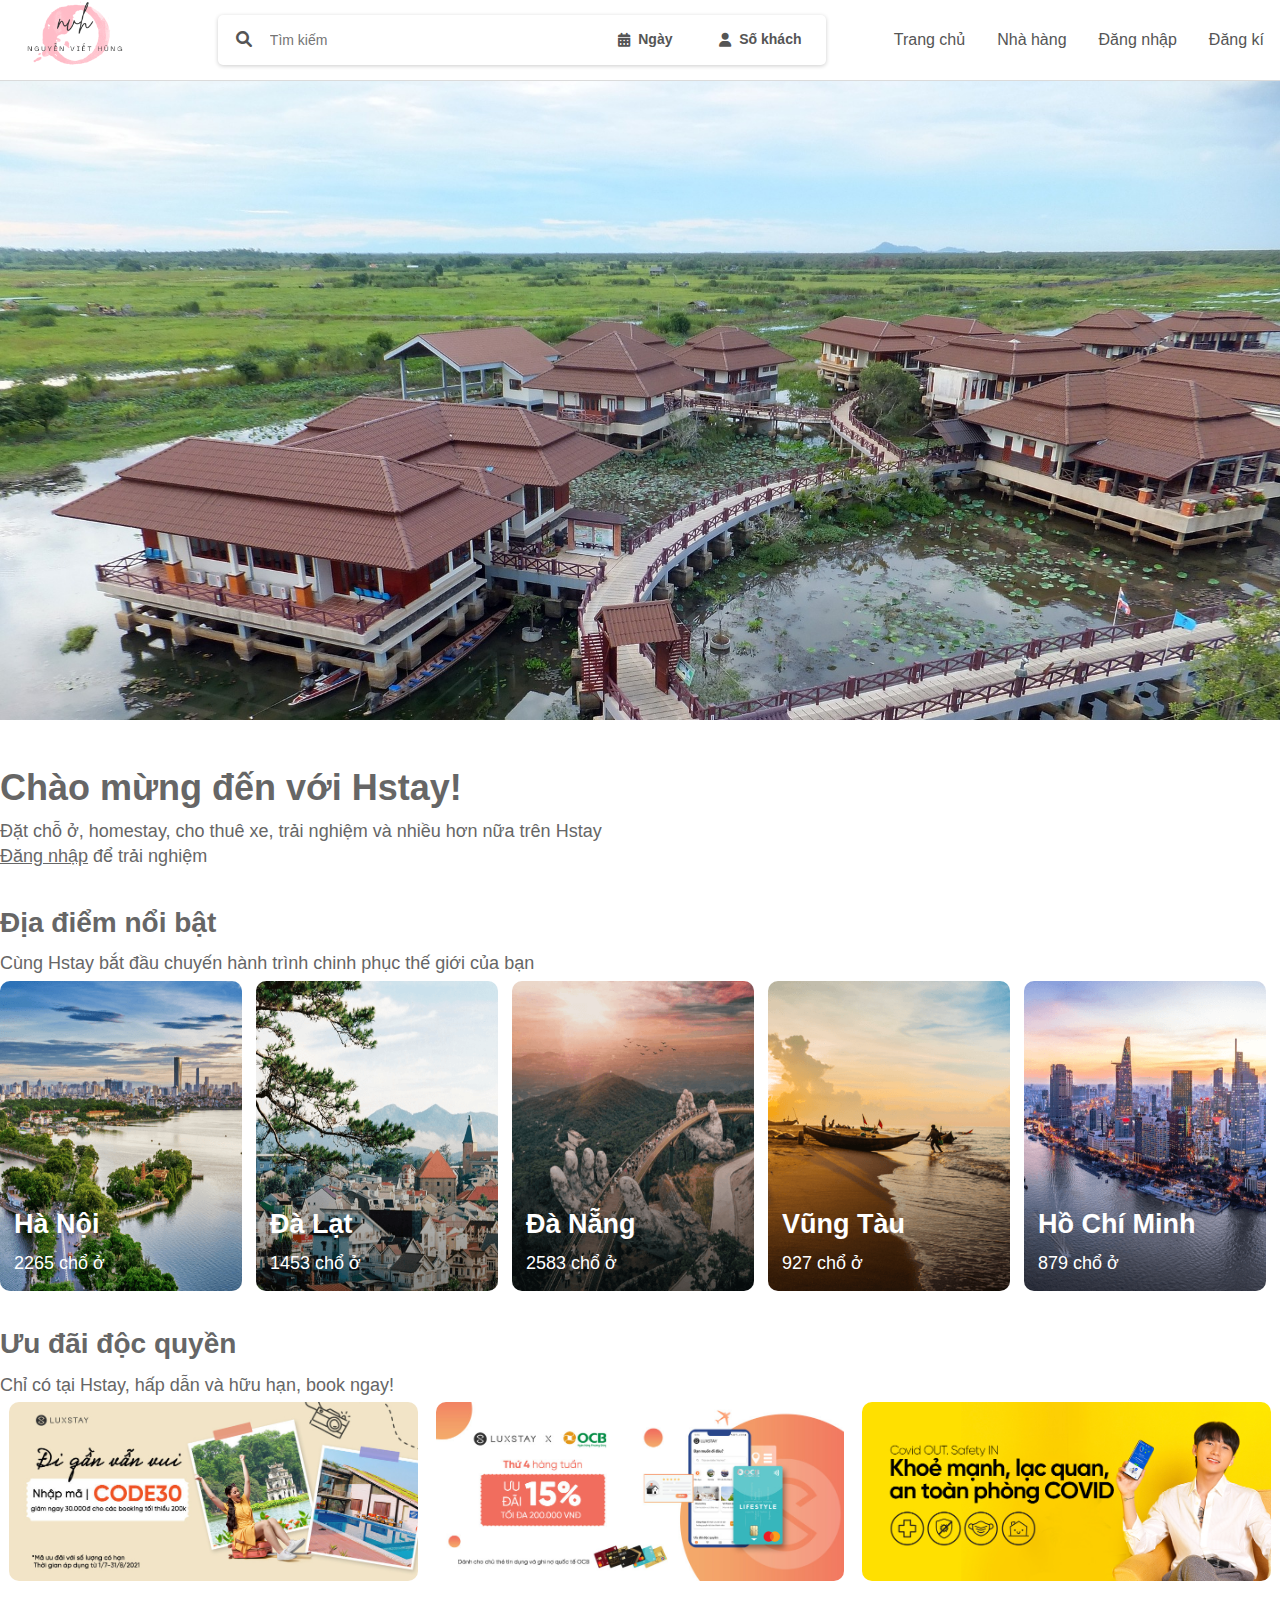
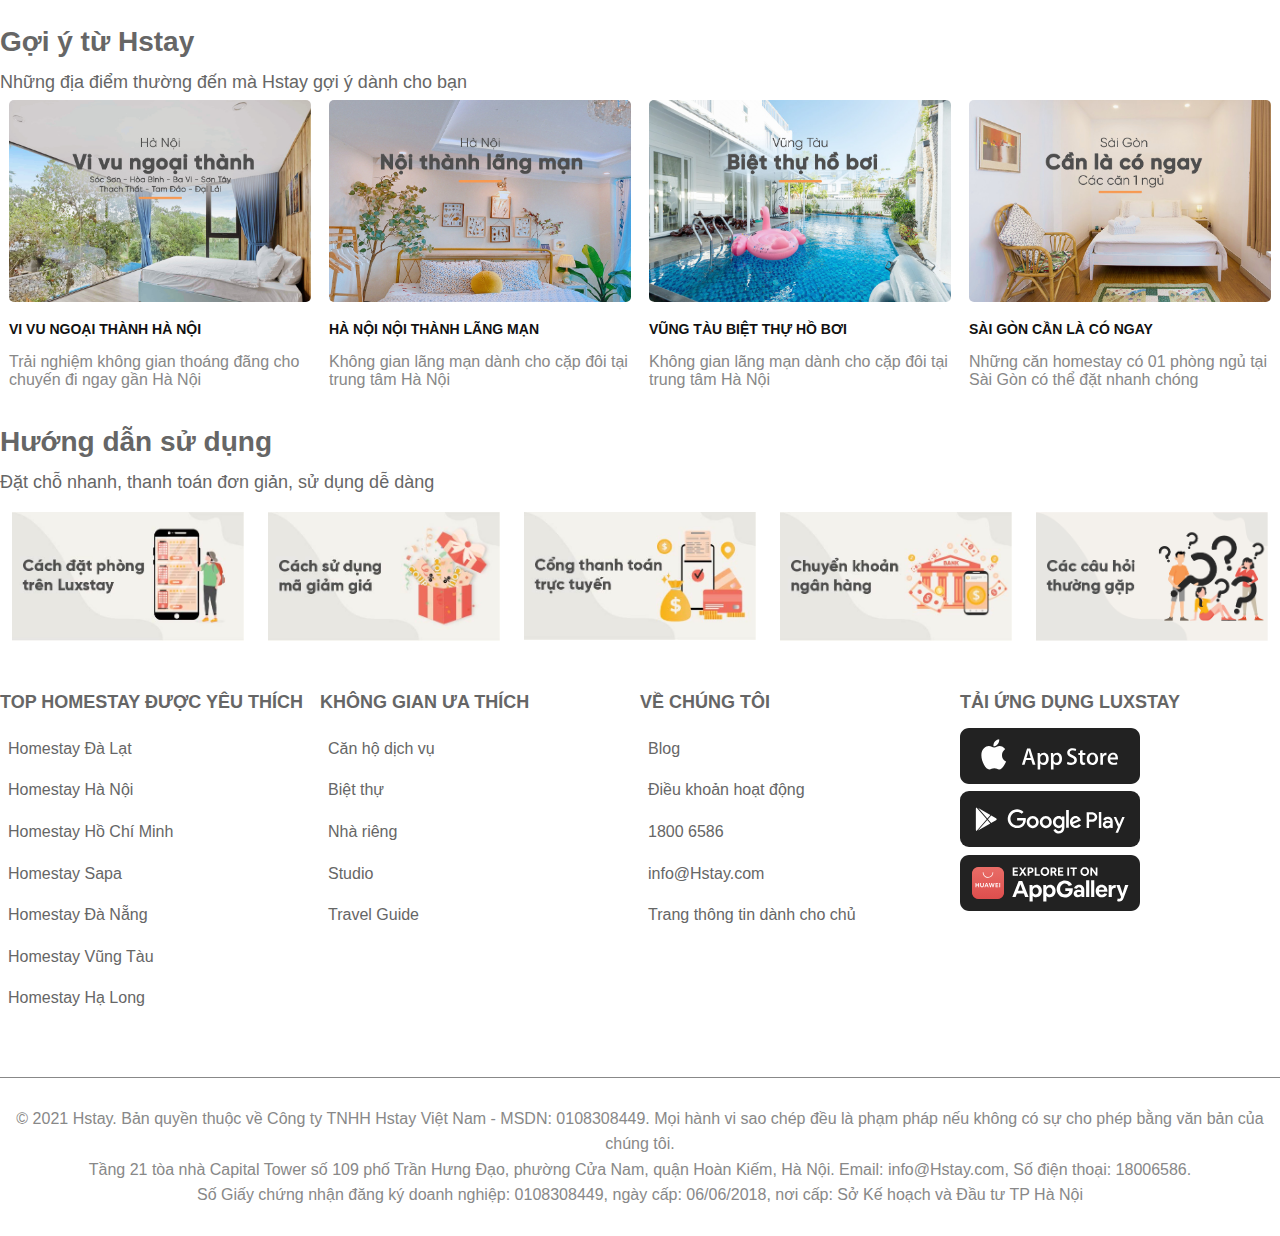
<file: homestay/index.html>
<!DOCTYPE html>
<html lang="en">
<head>
    <meta charset="UTF-8">
    <meta http-equiv="X-UA-Compatible" content="IE=edge">
    <meta name="viewport" content="width=device-width, initial-scale=1.0">
    <title>Nvhung</title>
    <link rel="stylesheet" href="style.css">
    <link rel="stylesheet" href="fontawesome-free-6.1.1-web/fontawesome-free-6.1.1-web/css/all.min.css">

</head>
<body>
    <div id="header">
        <div id="header_navbar">    
            <div id="logo"><a href=""><img src="img/nvh.png" alt=""></a></div>
            <div class="header_search">
                <div class="search_icon">
                    <i class="fa-solid fa-magnifying-glass "></i>
                </div>
                <input type="text" placeholder="Tìm kiếm" class="search_bar">
                <ul class="header_search_item">
                    <li class="header_date">
                    <i class="fa-solid fa-calendar-days search_bar_icon"></i>
                        Ngày
                    </li>
                    <li class="header_quatity">
                        <i class="fas fa-user search_bar_icon"></i>
                        Số khách
                    </li>
                </ul>
            </div>
            <div id="nav_bar">
                <ul id="nav_bar_main">
                    <li><a href="index.html">Trang chủ</a></li>
                    <li><a href="nha_hang.html">Nhà hàng</a></li>
                    <li><a href="formdn.html">Đăng nhập</a></li>
                    <li><a href="formdk.html">Đăng kí</a></li>
                </ul>
            </div>
        </div>
    </div>
    <div id="slider">
        <div id="slider_main"></div>
        <div class="slider_content">
        </div>
    </div>
    <div id="content">
        <div id="greet">
            <div class="greet_main"><h1>Chào mừng đến với Hstay!</h1></div>
            <div class="greet_item">Đặt chỗ ở, homestay, cho thuê xe, trải nghiệm và nhiều hơn nữa trên Hstay</div>
            <p>
                <a href="">Đăng nhập</a>
                 để trải nghiệm
            </p>
        </div>
        <h2 class="section_heading">Địa điểm nổi bật</h2>
        <p class="section_content">Cùng Hstay bắt đầu chuyến hành trình chinh phục thế giới của bạn</p>
        <div class="location">
            <div class="location_item">
                <div class="loca_nav">
                    <a href="#" class="loca_main"> 
                        <img src="img/hanoi.png" alt="">
                        <div class="loca_conten">
                            <h2 class="loca_head">Hà Nội</h2>
                            <p class="loca_content">2265 chổ ở</p>
                        </div>
                    </a>
                </div>
                    <div class="loca_nav">
                        <a href="#" class="loca_main"> 
                            <img src="img/dalat.png" alt="">
                            <div class="loca_conten">
                                <h2 class="loca_head">Đà Lạt</h2>
                                <p class="loca_content">1453 chổ ở</p>
                            </div>
                        </a>         
                    </div>  
                        <div class="loca_nav">
                            <a href="#" class="loca_main"> 
                                <img src="img/danang.png" alt="">
                                <div class="loca_conten">
                                    <h2 class="loca_head">Đà Nẵng</h2>
                                    <p class="loca_content">2583 chổ ở</p>
                                </div>
                            </a>              
                        </div>      
                        <div class="loca_nav">
                            <a href="#" class="loca_main"> 
                                <img src="img/vungtau.png" alt="">
                                <div class="loca_conten">
                                    <h2 class="loca_head">Vũng Tàu</h2>
                                    <p class="loca_content">927 chổ ở</p>
                                </div>                           
                            </a>                 
                        </div >            
                        <div class="loca_nav">
                            <a href="#" class="loca_main"> 
                                <img src="img/hcm.png" alt="">
                                <div class="loca_conten">
                                    <h2 class="loca_head">Hồ Chí Minh</h2>
                                    <p class="loca_content">879 chổ ở</p>
                                </div>                           
                            </a>       
                        </div>                    
                </div>
        </div>
        <h2 class="section_heading">Ưu đãi độc quyền</h2>
        <p class="section_content">Chỉ có tại Hstay, hấp dẫn và hữu hạn, book ngay!</p>
        <div id="suggestions">
            <div class="suggestions_main">
                <a href="#" class="suggestions_img">
                    <img src="img/event_1_1627881441.jpg" alt="">
                </a>
            </div>
            <div class="suggestions_main">   
                <a href="#" class="suggestions_img">
                    <img src="img/event_2_1614658965.jpg" alt="">
                </a>
            </div>
            <div class="suggestions_main">  
                <a href="#" class="suggestions_img">
                    <img src="img/event_3_1596604498.jpg" alt="">
                </a>
            </div>
        </div>

        <h2 class="section_heading">Gợi ý từ Hstay</h2>
        <p class="section_content">Những địa điểm thường đến mà Hstay gợi ý dành cho bạn</p>
        <div id="endow">
            <div class="element_endow">
                <a href="#" class="element_endow_m">
                    <img src="img/apartment_1_1625465608.jpg" alt="">
                    <p class="endow_heading">VI VU NGOẠI THÀNH HÀ NỘI</p>
                    <p class="endow_content">Trải nghiệm không gian thoáng đãng cho chuyến đi ngay gần Hà Nội</p>
                </a>
            </div>
            <div class="element_endow">
                <a href="#" class="element_endow_m">
                    <img src="img/apartment_2_1614660728.jpg" alt="">
                    <p class="endow_heading">HÀ NỘI NỘI THÀNH LÃNG MẠN</p>
                    <p class="endow_content">Không gian lãng mạn dành cho cặp đôi tại trung tâm Hà Nội</p>
                </a>
            </div>
            <div class="element_endow">
                <a href="#" class="element_endow_m">
                    <img src="img/apartment_3_1614588617.jpg" alt="">
                    <p class="endow_heading">VŨNG TÀU BIỆT THỰ HỒ BƠI</p>
                    <p class="endow_content">Không gian lãng mạn dành cho cặp đôi tại trung tâm Hà Nội</p>
                </a>
            </div>
            <div class="element_endow">
                <a href="#" class="element_endow_m">
                    <img src="img/apartment_4_1615794965.jpg" alt="">
                    <p class="endow_heading">SÀI GÒN CẦN LÀ CÓ NGAY</p>
                    <p class="endow_content">Những căn homestay có 01 phòng ngủ tại Sài Gòn có thể đặt nhanh chóng</p>
                </a>
            </div>
        </div>
        <h2 class="section_heading">Hướng dẫn sử dụng</h2>
        <p class="section_content">Đặt chỗ nhanh, thanh toán đơn giản, sử dụng dễ dàng</p>
        <div id="guide">
            <div class="guide_img">
                <a href="#">
                    <img src="img/guide1.jpg" alt="">
                </a>
            </div>
            <div class="guide_img">
                <a href="#">
                    <img src="img/guide2.jpg" alt="">
                </a>
            </div>
            <div class="guide_img">
                <a href="#">
                    <img src="img/guide3.jpg" alt="">
                </a>
            </div>
            <div class="guide_img">
                <a href="#">
                    <img src="img/guide4.jpg" alt="">
                </a>
            </div>
            <div class="guide_img">
                <a href="#">
                    <img src="img/guide5.jpg" alt="">
                </a>
            </div>
        </div>
        <div id="last">
            <div class="homestay element_last">
                <h2>TOP HOMESTAY ĐƯỢC YÊU THÍCH</h2>
                <ul>
                    <li>Homestay Đà Lạt</li>
                    <li>Homestay Hà Nội</li>
                    <li>Homestay Hồ Chí Minh</li>
                    <li>Homestay Sapa</li>
                    <li>Homestay Đà Nẵng</li>
                    <li>Homestay Vũng Tàu</li>
                    <li>Homestay Hạ Long</li>
                </ul>
            </div>
            <div class="fover element_last">
                <h2>KHÔNG GIAN ƯA THÍCH</h2>
                <ul>
                    <li>Căn hộ dịch vụ</li>
                    <li>Biệt thự</li>
                    <li>Nhà riêng</li>
                    <li>Studio</li>
                    <li>Travel Guide</li>
                </ul>
            </div>
            <div class="chungtoi element_last">
                <h2>VỀ CHÚNG TÔI</h2>
                <ul>
                    <li>Blog</li>
                    <li>Điều khoản hoạt động</li>
                    <li>1800 6586</li>
                    <li>info@Hstay.com</li>
                    <li>Trang thông tin dành cho chủ</li>
                </ul>
            </div>
            <div class="ungdung element_last">
                <h2>TẢI ỨNG DỤNG LUXSTAY</h2>
                <img src="img/apple-store.svg" alt="">
                <img src="img/google-play.svg" alt="">
                <img src="img/huawei.svg" alt="">
            </div>
        </div>
    </div>

    <div id="footer">
        <p class="content1">© 2021 Hstay. Bản quyền thuộc về Công ty TNHH Hstay Việt Nam - MSDN: 0108308449. Mọi hành vi sao chép đều là phạm pháp nếu không có sự cho phép bằng văn bản của chúng tôi.</p>
        <p class="content2">Tầng 21 tòa nhà Capital Tower số 109 phố Trần Hưng Đạo, phường Cửa Nam, quận Hoàn Kiếm, Hà Nội. Email: info@Hstay.com, Số điện thoại: 18006586.</p>
        <p class="content3">Số Giấy chứng nhận đăng ký doanh nghiệp: 0108308449, ngày cấp: 06/06/2018, nơi cấp: Sở Kế hoạch và Đầu tư TP Hà Nội</p>
    </div>
    
</body>
</html>
</file>
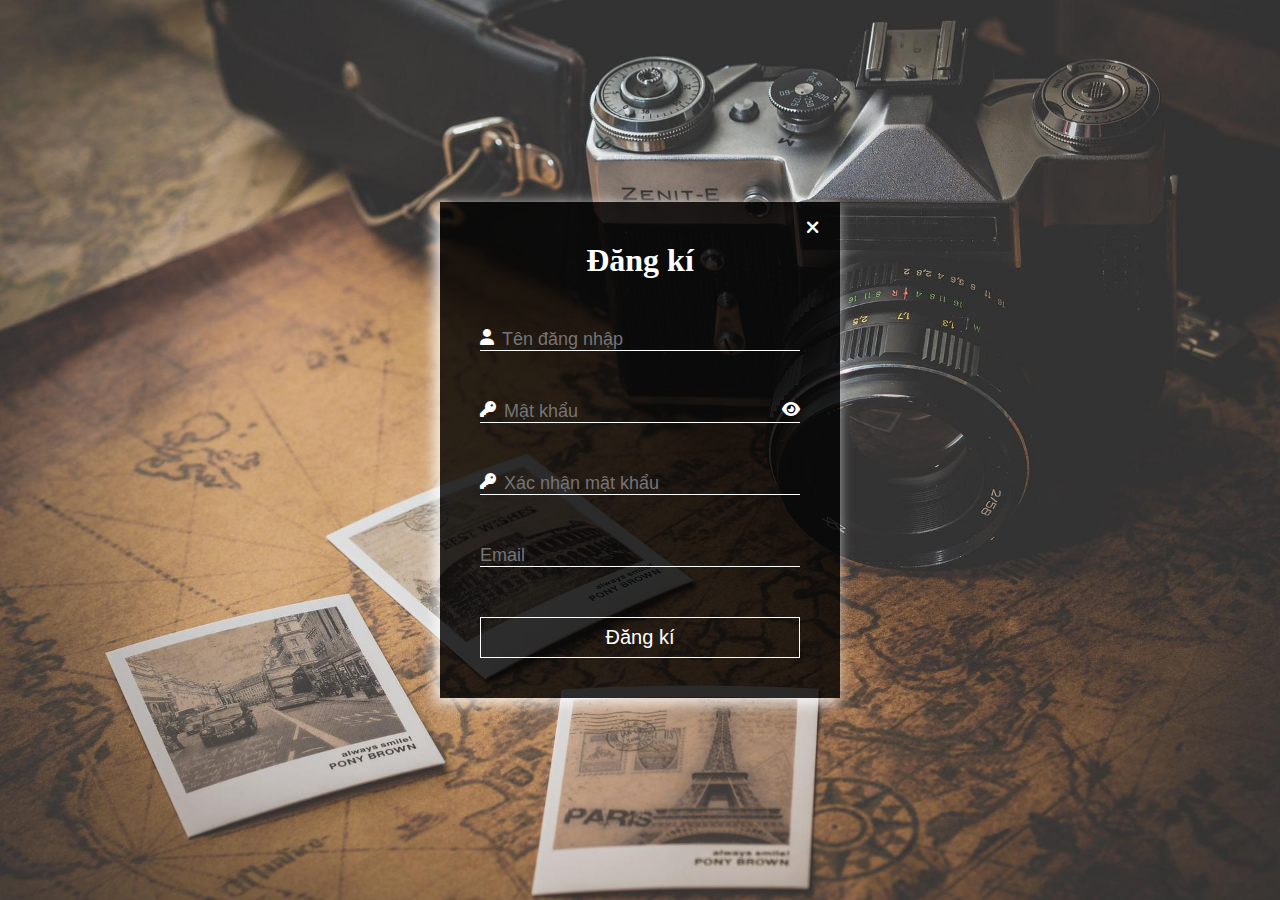
<file: homestay/formdk.html>
<!DOCTYPE html>
<html lang="en">
<head>
    <meta charset="UTF-8">
    <meta http-equiv="X-UA-Compatible" content="IE=edge">
    <meta name="viewport" content="width=device-width, initial-scale=1.0">
    <title>Nvhung</title>
    <link rel="stylesheet" href="form_style_dk.css">
    <link rel="stylesheet" href="fontawesome-free-6.1.1-web/fontawesome-free-6.1.1-web/css/all.min.css">
</head>
<body>
    <div id="wrapper">
        <form action="" id="form-login">
            <div class="mark">
                <a href="index.html">
                    <i class="fa-solid fa-xmark"></i>
            </div>
                </a>
                <h1 class="text_sub"> Đăng kí</h1>
                <div class="form_gruop">
                    <i class="fa-solid fa-user form_us"></i>
                    <input type="text" class="form_input" placeholder="Tên đăng nhập">                   
                </div>               
                <div class="form_gruop">
                    <i class="fa-solid fa-key "></i>
                    <input type="password" class="form_input" placeholder="Mật khẩu"> 
                    <div id="eye">
                        <i class="fa-solid fa-eye"></i>                   
                    </div>
                </div> 
                <div class="form_gruop">
                    <i class="fa-solid fa-key "></i>
                    <input type="text" class="form_input" placeholder="Xác nhận mật khẩu"> 
                </div> 
                <div class="form_gruop">
                    <input type="text" class="form_input" placeholder="Email"> 
                </div> 
                <input type="submit" value="Đăng kí" class="form_submit" >
            </div>
        </form>     
    </div>
</body>
<script src="https://code.jquery.com/jquery-3.6.0.js"></script>
<script src="app.js"></script>
</html>
</file>
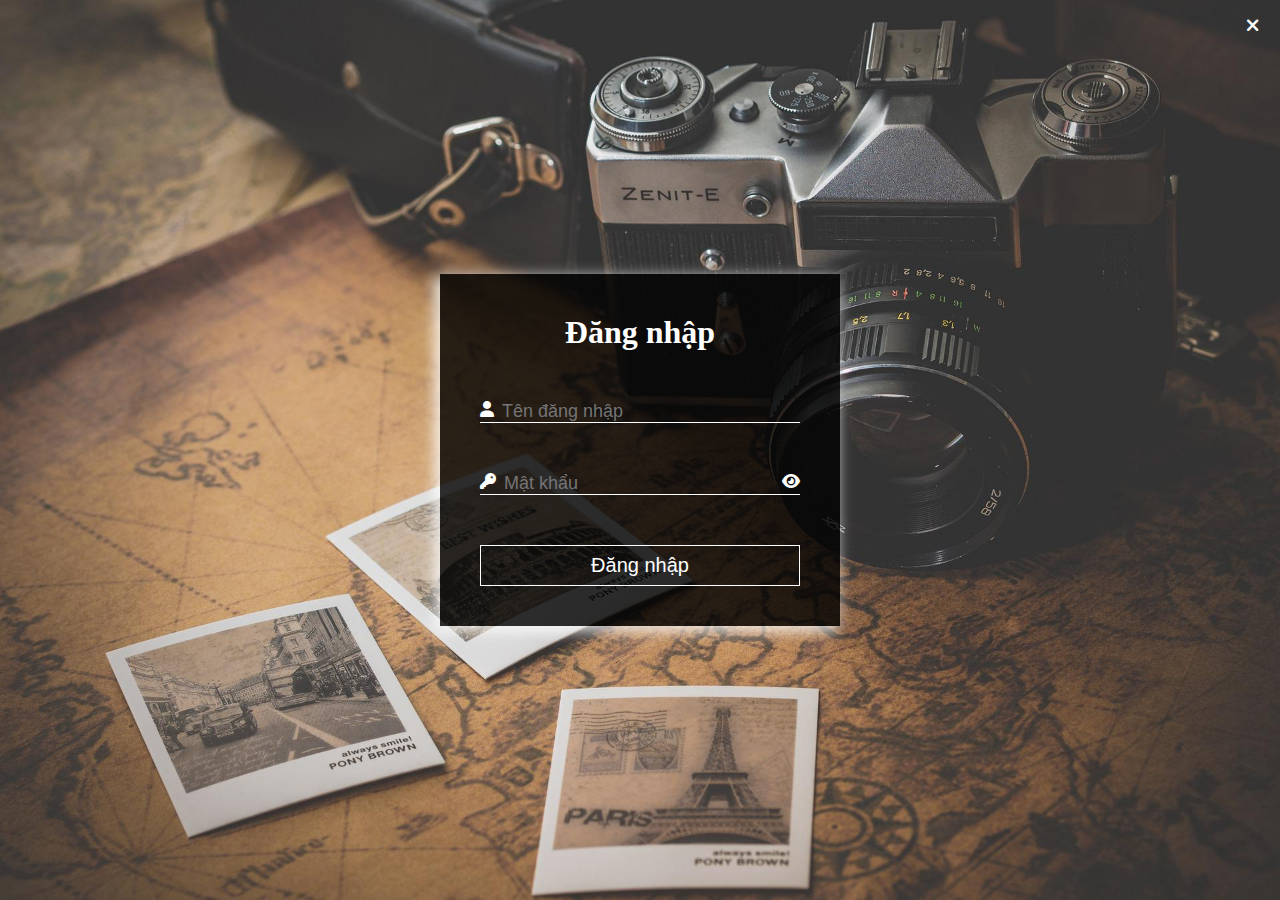
<file: homestay/formdn.html>
<!DOCTYPE html>
<html lang="en">
<head>
    <meta charset="UTF-8">
    <meta http-equiv="X-UA-Compatible" content="IE=edge">
    <meta name="viewport" content="width=device-width, initial-scale=1.0">
    <title>Document</title>
    <link rel="stylesheet" href="form_style.css">
    <link rel="stylesheet" href="fontawesome-free-6.1.1-web/fontawesome-free-6.1.1-web/css/all.min.css">
</head>
<body>
    <div id="wrapper">
        <form action="" id="form-login">
            <div class="mark">
                <a href="index.html">
                    <i class="fa-solid fa-xmark"></i>
            </div>
                <h1 class="text_sub"> Đăng nhập</h1>
                <div class="form_gruop">
                    <i class="fa-solid fa-user form_us"></i>
                    <input type="text" class="form_input" placeholder="Tên đăng nhập">                   
                </div>               
                <div class="form_gruop">
                    <i class="fa-solid fa-key "></i>
                    <input type="password" class="form_input" placeholder="Mật khẩu"> 
                    <div id="eye">
                        <i class="fa-solid fa-eye"></i>                   
                    </div>
                </div> 
                <input type="submit" value="Đăng nhập" class="form_submit" >
            </div>
        </form>     
    </div>
</body>
<script src="https://code.jquery.com/jquery-3.6.0.js"></script>
<script src="app.js"></script>
</html>
</file>
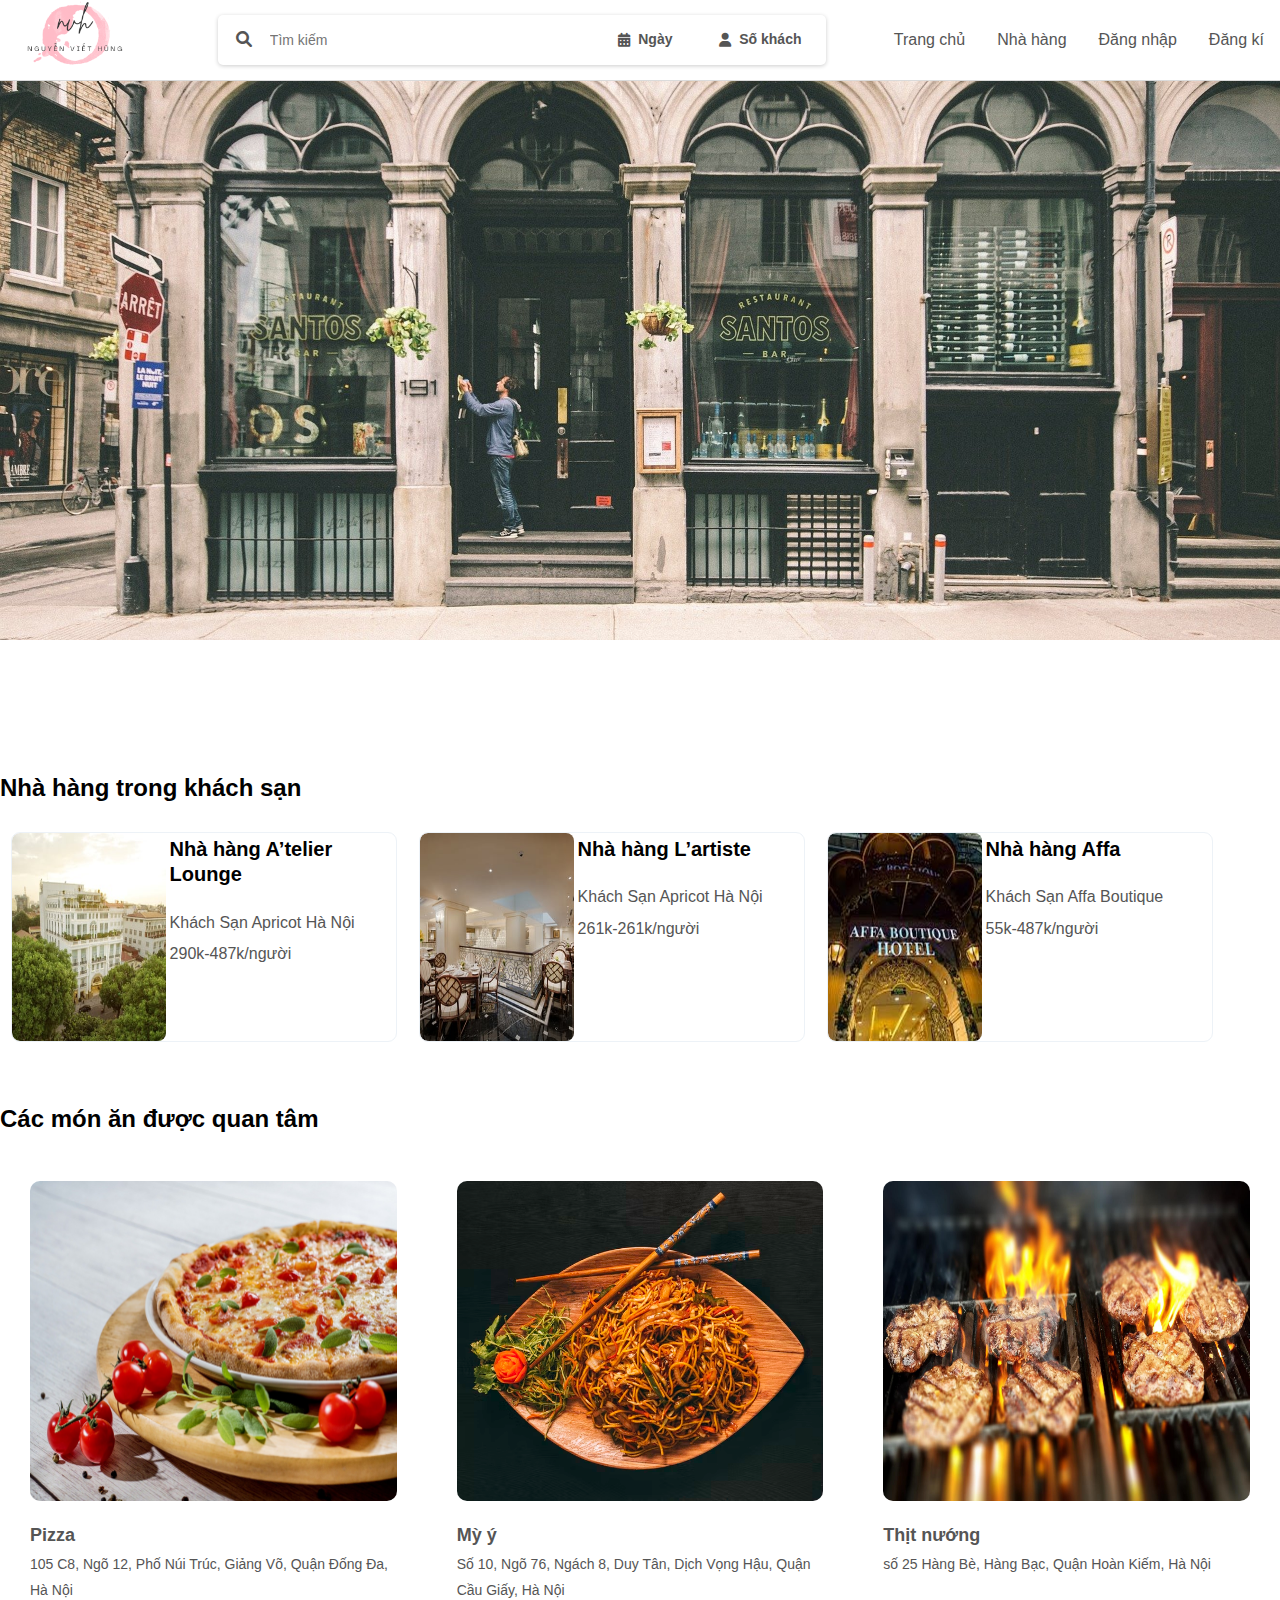
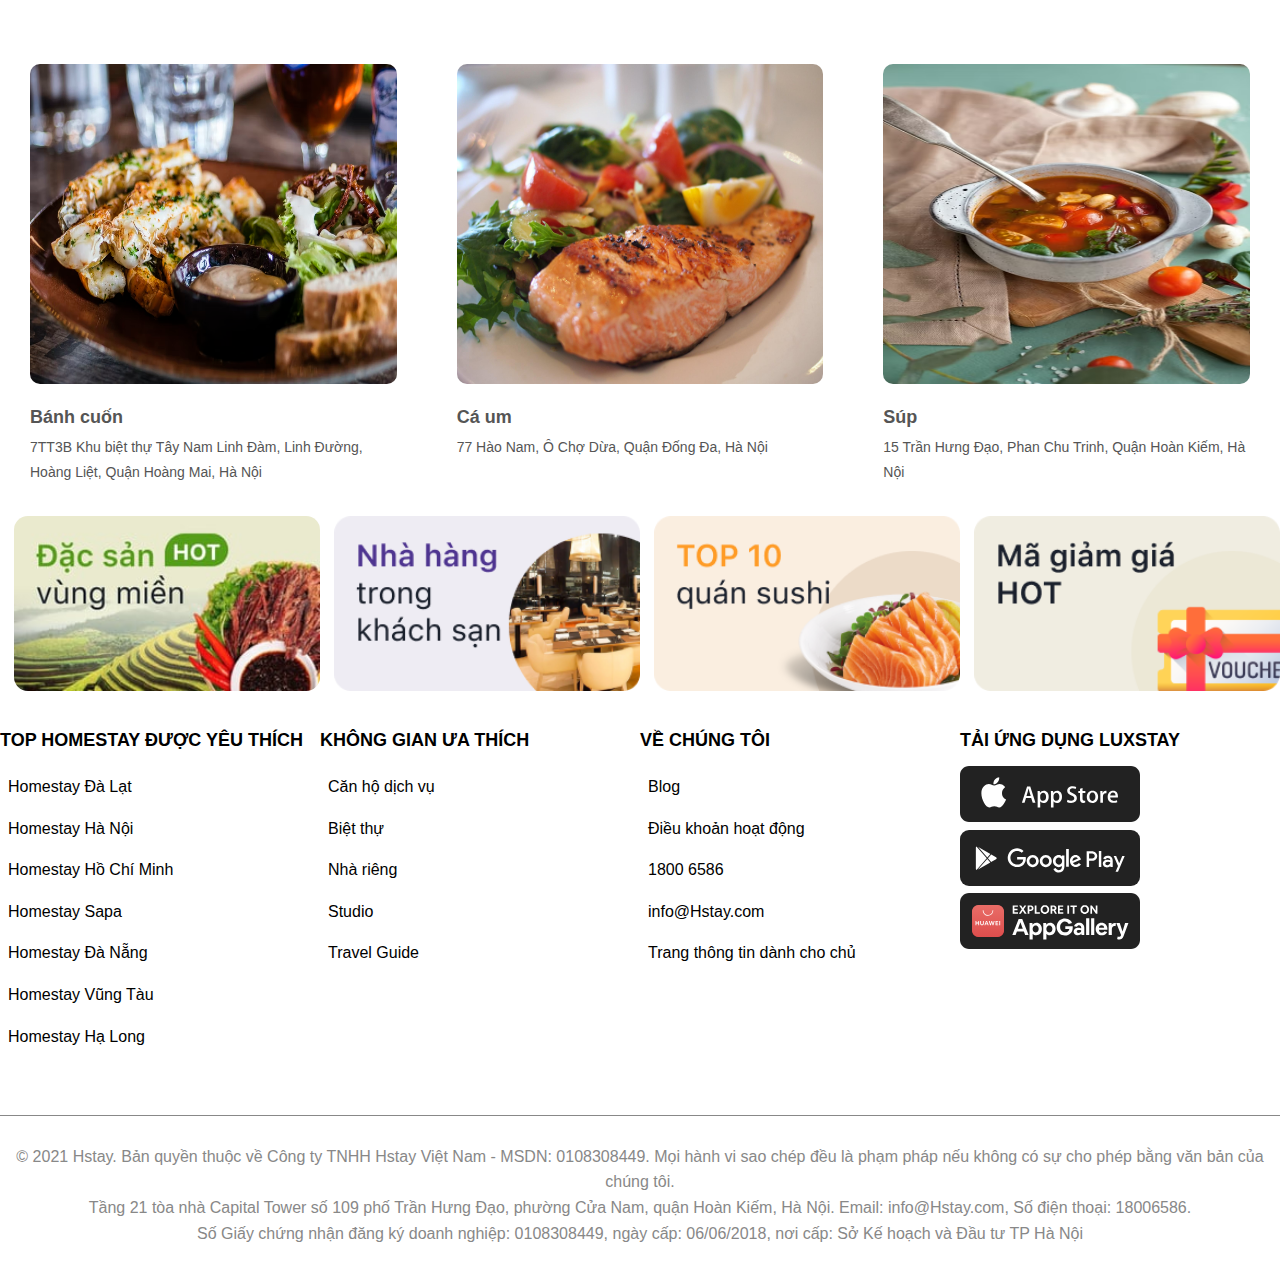
<file: homestay/nha_hang.html>
<!DOCTYPE html>
<html lang="en">
<head>
    <meta charset="UTF-8">
    <meta http-equiv="X-UA-Compatible" content="IE=edge">
    <meta name="viewport" content="width=device-width, initial-scale=1.0">
    <title>Nvhung</title>
    <link rel="stylesheet" href="nha_hangstl.css">
    <link rel="stylesheet" href="fontawesome-free-6.1.1-web/fontawesome-free-6.1.1-web/css/all.min.css">
</head>
<body>
    <div id="header">
        <div id="header_navbar">    
            <div id="logo"><a href=""><img src="img/nvh.png" alt=""></a></div>
            <div class="header_search">
                <div class="search_icon">
                    <i class="fa-solid fa-magnifying-glass "></i>
                </div>
                <input type="text" placeholder="Tìm kiếm" class="search_bar">
                <ul class="header_search_item">
                    <li class="header_date">
                    <i class="fa-solid fa-calendar-days search_bar_icon"></i>
                        Ngày
                    </li>
                    <li class="header_quatity">
                        <i class="fas fa-user search_bar_icon"></i>
                        Số khách
                    </li>
                </ul>
            </div>
            <div id="nav_bar">
                <ul id="nav_bar_main">
                    <li><a href="index.html">Trang chủ</a></li>
                    <li><a href="nha_hang.html">Nhà hàng</a></li>
                    <li><a href="formdn.html">Đăng nhập</a></li>
                    <li><a href="">Đăng kí</a></li>
                </ul>
            </div>
        </div>
    </div>
    <div id="img_main_nh"></div>
    <div id="content">
        
        <h2 class="res_title title_section">Nhà hàng trong khách sạn</h2>
        <div class="res">
            <div class="res_item">
                <img src="img/nha_hang1.jpg" alt="" class="res_img">
                <div class="res_content">
                    <h3 class="res_heading">Nhà hàng A’telier Lounge</h3>
                    <p class="res_text">Khách Sạn Apricot Hà Nội</p>
                    <p class="res_text">290k-487k/người</p>
                </div>
            </div>
            <div class="res_item">
                <img src="img/nha_hang2.jpg" alt="" class="res_img">
                <div class="res_content">
                    <h3 class="res_heading">Nhà hàng L’artiste</h3>
                    <p class="res_text">Khách Sạn Apricot Hà Nội</p>
                    <p class="res_text">261k-261k/người</p>
                </div>
            </div>
            <div class="res_item">
                <img src="img/nha_hang3.jpg" alt="" class="res_img">
                <div class="res_content">
                    <h3 class="res_heading">Nhà hàng Affa</h3>
                    <p class="res_text">Khách Sạn Affa Boutique</p>
                    <p class="res_text">55k-487k/người</p>
                </div>
            </div>
        </div>
        <h2 class="vou_title title_section">Các món ăn được quan tâm</h2>
        <div class="voucher">
            <div class="vou_item">
                <a href="" class="vou_main">
                    <img src="img/pizza-g6558fcc8d_1920.jpg" alt="" class="vou_img">
                    <h3 class="vou_content">Pizza</h3>
                    <p>105 C8, Ngõ 12, Phố Núi Trúc, Giảng Võ, Quận Đống Đa, Hà Nội</p>
                </a>
            </div>
            <div class="vou_item">
                <a href="" class="vou_main">
                    <img src="img/bun_cha2.avif" alt="" class="vou_img">
                    <h3 class="vou_content">Mỳ ý</h3>
                    <p>Số 10, Ngõ 76, Ngách 8, Duy Tân, Dịch Vọng Hậu, Quận Cầu Giấy, Hà Nội</p>
                </a>
            </div>
            <div class="vou_item">
                <a href="" class="vou_main">
                    <img src="img/burgers-ga5f5e3ad6_1920.jpg" alt="" class="vou_img">
                    <h3 class="vou_content">Thịt nướng</h3>
                    <p>số 25 Hàng Bè, Hàng Bạc, Quận Hoàn Kiếm, Hà Nội</p>
                </a>
            </div>
            <div class="vou_item">
                <a href="" class="vou_main">
                    <img src="img/banh_cuon.avif" alt="" class="vou_img">
                    <h3 class="vou_content">Bánh cuốn</h3>
                    <p>7TT3B Khu biệt thự Tây Nam Linh Đàm, Linh Đường, Hoàng Liệt, Quận Hoàng Mai, Hà Nội</p>
                </a>
            </div>
            <div class="vou_item">
                <a href="" class="vou_main">
                    <img src="img/salmon-g1a4e5fd48_1920.jpg" alt="" class="vou_img">
                    <h3 class="vou_content">Cá um</h3>
                    <p>77 Hào Nam, Ô Chợ Dừa, Quận Đống Đa, Hà Nội</p>
                </a>
            </div>
            <div class="vou_item">
                <a href="" class="vou_main">
                    <img src="img/sup.avif" alt="" class="vou_img">
                    <h3 class="vou_content">Súp</h3>
                    <p>15 Trần Hưng Đạo, Phan Chu Trinh, Quận Hoàn Kiếm, Hà Nội</p>
                </a>
            </div>
        </div>
        <div class="dacsan">
            <div class="img_main">
                <img src="img/myfresh.jpg" alt="">
            </div>
            <div class="img_main">
                <img src="img/Hotel_Restaurant.png" alt="">
            </div>
            <div class="img_main">
                <img src="img/Top10_Sushi.png" alt="">
            </div>
            <div class="img_main">
                <img src="img/hot_promo.png" alt="">
            </div>
        </div>
        <div id="last">
            <div class="homestay element_last">
                <h2>TOP HOMESTAY ĐƯỢC YÊU THÍCH</h2>
                <ul>
                    <li>Homestay Đà Lạt</li>
                    <li>Homestay Hà Nội</li>
                    <li>Homestay Hồ Chí Minh</li>
                    <li>Homestay Sapa</li>
                    <li>Homestay Đà Nẵng</li>
                    <li>Homestay Vũng Tàu</li>
                    <li>Homestay Hạ Long</li>
                </ul>
            </div>
            <div class="fover element_last">
                <h2>KHÔNG GIAN ƯA THÍCH</h2>
                <ul>
                    <li>Căn hộ dịch vụ</li>
                    <li>Biệt thự</li>
                    <li>Nhà riêng</li>
                    <li>Studio</li>
                    <li>Travel Guide</li>
                </ul>
            </div>
            <div class="chungtoi element_last">
                <h2>VỀ CHÚNG TÔI</h2>
                <ul>
                    <li>Blog</li>
                    <li>Điều khoản hoạt động</li>
                    <li>1800 6586</li>
                    <li>info@Hstay.com</li>
                    <li>Trang thông tin dành cho chủ</li>
                </ul>
            </div>
            <div class="ungdung element_last">
                <h2>TẢI ỨNG DỤNG LUXSTAY</h2>
                <img src="img/apple-store.svg" alt="">
                <img src="img/google-play.svg" alt="">
                <img src="img/huawei.svg" alt="">
            </div>
        </div>
    </div>

    <div id="footer">
        <p class="content1">© 2021 Hstay. Bản quyền thuộc về Công ty TNHH Hstay Việt Nam - MSDN: 0108308449. Mọi hành vi sao chép đều là phạm pháp nếu không có sự cho phép bằng văn bản của chúng tôi.</p>
        <p class="content2">Tầng 21 tòa nhà Capital Tower số 109 phố Trần Hưng Đạo, phường Cửa Nam, quận Hoàn Kiếm, Hà Nội. Email: info@Hstay.com, Số điện thoại: 18006586.</p>
        <p class="content3">Số Giấy chứng nhận đăng ký doanh nghiệp: 0108308449, ngày cấp: 06/06/2018, nơi cấp: Sở Kế hoạch và Đầu tư TP Hà Nội</p>
    </div>
</body>
</html>
</file>
<file: homestay/style.css>
*{
    margin: 0px;
    padding: 0px;
    box-sizing: inherit;
}

html{
    font-family: 'Roboto', sans-serif;
    line-height: 1.6rem;
}
li{
    text-decoration: none;
    list-style: none;
}
#header{
    position: fixed;
    z-index: 10;
    width: 100%;
    top: 0;
    border-bottom: 1px solid #DBDBDB;
    background-color: #fff;
}
#logo img{
    height: 150px;
    width: 150px;
}
#header_navbar{
    display: flex;
    height: 80px;
    width: 100%;
    align-items: center;
    justify-content: space-between;
}

#header .header_search{
    display: flex;
    align-items: center;
    background-color: #fff;
    border-radius: 5px;
    box-shadow: 0 1px 4px rgb(0 0 0 / 20%);
    padding: 0 8px 0 0px;
    margin-left: 16px;
    min-width: 600px;
    height: 50px;
}
#header .search_bar{
    border: none;
    font-weight: 500;
    border-top-right-radius: 5px;
    border-bottom-right-radius: 5px;
    font-size: 14px;
    flex: 1;
    outline: none;
}
.search_icon{
    display: block;
    padding: 0px 18px;
    color: #555;
}
#header .header_search_item li{
    width: 115px;
    align-items: center;
    display: flex;
    justify-content: center;
    font-size: 14px;
    color: #555;
    height: 50px;
    position: relative;
    font-weight: 550;
    border-radius: 5px;
}
.search_bar_icon{
    margin-right: 8px;

}
#header .header_search,
#header .search_bar,
#header .header_search_item{
    display: inline-flex;
    justify-content: center;
}
#nav_bar_main a{
    padding:0px 16px ;
    text-decoration: none;
    transition: all linear 0.3s;
}
#nav_bar_main a:hover{
    color: #f65e39;;
}
#nav_bar_main li,
#nav_bar_main a{
    color: #555;
    display: flex;
    float: left;
    align-items: center;
    text-decoration: none;
    list-style: none;
    
}
#slider{
    margin-top: 80px;
}
#slider_main{
    padding-top: 50%;
    background-image: url(img/accommodation-g3de1ce665_1920.jpg);
    background-repeat: no-repeat;
    background-position: top;
    background-size: cover;

}
#content{
    margin-top: 55px;
    margin-bottom: 50px;
    max-width: 1296px;
    margin-left: auto;
    margin-right: auto;
    width: 100%;
    box-sizing: border-box;
}

#content #greet h1{
    padding-bottom: 18px;
}
#content .greet_item,
#content ,#content a
{
    color: #666;
    font-weight: 300;
    font-size: 18px;
}
#content .section_heading{
    font-size: 28px;
    margin-top: 40px; 
    display: inline-block;
}
#content .section_content{
    color: #666;
    font-weight: 300;
    margin-top: 12px;
    font-size: 18px;
    margin-bottom: 4px;
}
.location{
    padding-bottom: 40px;
}
.location_item{
    display: flex;
    float: left;
    flex-wrap: wrap;
    max-width: 1296px;
    width: 100%;
    height: 310px;
}
.location_item .loca_nav{
    display: block;
    max-width: 20%;
}
.loca_nav{
    max-width: 100%;
    display: block;
    position: relative;
    padding-right: 14px;
    box-sizing: border-box;
}
.location_item .loca_nav img{
    width: 100%;
    min-height: 100%;
    border-radius: 10px;
}
.location_item .loca_nav:hover img{
    box-shadow: 0px 1px 8px rgb(0 0 0 / 20%);
    transform: translateY(-1px);
    
}
.location_item .loca_nav:hover .loca_conten{
    color: #f65e39;
    transition: 0.4s;
}
.location .loca_conten{
    position: absolute;
    bottom: 14px;
    left: 14px;
    color: #fff;
}
.location .loca_head{
    padding-bottom: 14px;
}
#suggestions{
    
}
#suggestions .suggestions_main{
    float: left;
    max-width: 33.33333%;
    box-sizing: border-box;
    overflow: hidden;
    border-radius: 10px;
    padding-left: 9px;
    padding-right: 9px;
}
#suggestions .suggestions_img img{
    width: 100%;
    border-radius: 10px;
    transition: all linear 0.1s;
    
}
#suggestions .suggestions_img img:hover{
    transform: scale(1.1);
}
#endow .element_endow{
    max-width: 25%;
    float: left;
    display: block;
    padding-left: 9px;
    padding-right: 9px;
}
#endow .element_endow img{
    width: 100%;
    border-radius: 5px;
}
#endow .element_endow p,
#endow .element_endow a
{
    width: 100%;
    display: block;
    text-decoration: none;
}
#endow .element_endow .endow_heading{
    text-transform: uppercase;
    color: #111;
    font-size: 14px;
    font-weight: 600;
    margin-top: 8px;
}
#endow .element_endow .endow_content{
    color: #888;
    font-size: 16px;
    font-weight: 300;
    line-height: 18px;
    margin-top: 10px;
    transition: all 0.5s;
}
#endow .element_endow:hover .endow_content{
    color: #f65e39;
}
#guide .guide_img{
    width: 20%;
    float: left;
    padding: 12px;
}
#guide .guide_img img{
    width: 100%;
}
#last{
    padding-top: 30px;
    display: inline-block;
}
.element_last{
    width: 25%;
    float: left;
    
}
.element_last h2{
    font-size: 18px;
    text-transform: uppercase;
    padding-bottom: 12px;
}
.element_last li{
    padding: 8px;
    font-weight: 200;
    font-size: 16px;
}
.element_last li:hover{
    color: #f65e39;
    transition: 0.4s;
}
#footer{
    display: block;
    border-top: 1px solid #888;
}
#footer .content1{
    padding-top: 28px;
}
#footer .content3{
    padding-bottom: 28px;
}
#footer p{
    text-align: center;
    color: #888;
}
</file>
<file: homestay/form_style_dk.css>
*{
    margin: 0px;
    padding: 0px;
    box-sizing: border-box;
}

body{
    height: 100vh;
    background-image: url(img/camera-g51e5585ce_1920.jpg);
    background-size: cover;
}
.mark{
    position: absolute;
    top: 16px;
    right: 22px;

}
.mark i{
    color: #fff;
    font-size: 18px;
}
#wrapper{
    min-height: 100vh;
    display: flex;
    justify-content: center;
    align-items: center;
}
#form-login{
    display: block;
    min-width: 400px;
    background:rgb(0,0,0,0.8);
    box-shadow: -4px 4px 13px 2px rgb(255 255 255 / 80%);
    padding: 40px;
    position: relative;
}

.text_sub{
    color: #fff;
    text-align: center; 
    padding-bottom: 20px;
}
.form_gruop{
    border-bottom: 1px solid #fff;
    display: flex;
    margin-top: 30px;
    margin-bottom: 50px;
}
.form_gruop i{
    color: #fff; 
}
.form_gruop .fa-user,.form_gruop .fa-key{
    padding-right: 8px;
}
#eye{
    cursor: pointer;
}
.form_input{
    background: transparent;
    border: 0;
    outline: 0;
    color: #fff;
    font-size: 18px;
    flex-grow: 1;
}
.form_submit{
    background: transparent;
    border: 1px solid #fff;
    width: 100%;
    font-size: 20px;
    color: #fff;
    padding: 8px 16px;
}
</file>
<file: homestay/form_style.css>
*{
    margin: 0px;
    padding: 0px;
    box-sizing: border-box;
}

body{
    height: 100vh;
    background-image: url(img/camera-g51e5585ce_1920.jpg);
    background-size: cover;
}
a{
    text-decoration: none;
}
.mark{
    position: absolute;
    top: 16px;
    right: 22px;

}
.mark i{
    color: #fff;
    font-size: 18px;
}
#wrapper{
    min-height: 100vh;
    display: flex;
    justify-content: center;
    align-items: center;
}
#form-login{
    display: block;
    min-width: 400px;
    background:rgb(0,0,0,0.8);
    box-shadow: -4px 4px 13px 2px rgb(255 255 255 / 80%);
    padding: 40px;
}

.text_sub{
    color: #fff;
    text-align: center; 
    padding-bottom: 20px;
}
.form_gruop{
    border-bottom: 1px solid #fff;
    display: flex;
    margin-top: 30px;
    margin-bottom: 50px;
}
.form_gruop i{
    color: #fff; 
}
.form_gruop .fa-user,.form_gruop .fa-key{
    padding-right: 8px;
}
#eye{
    cursor: pointer;
}
.form_input{
    background: transparent;
    border: 0;
    outline: 0;
    color: #fff;
    font-size: 18px;
    flex-grow: 1;
}
.form_submit{
    background: transparent;
    border: 1px solid #fff;
    width: 100%;
    font-size: 20px;
    color: #fff;
    padding: 8px 16px;
}
</file>
<file: homestay/nha_hangstl.css>
*{
    margin: 0px;
    padding: 0px;
    box-sizing: inherit;
}

html{
    font-family: 'Roboto', sans-serif;
    line-height: 1.6rem;
}
li{
    text-decoration: none;
    list-style: none;
}
#header{
    position: fixed;
    z-index: 10;
    width: 100%;
    top: 0;
    border-bottom: 1px solid #DBDBDB;
    background-color: #fff;
}
#logo img{
    height: 150px;
    width: 150px;
}
#header_navbar{
    display: flex;
    height: 80px;
    width: 100%;
    align-items: center;
    justify-content: space-between;
}

#header .header_search{
    display: flex;
    align-items: center;
    background-color: #fff;
    border-radius: 5px;
    box-shadow: 0 1px 4px rgb(0 0 0 / 20%);
    padding: 0 8px 0 0px;
    margin-left: 16px;
    min-width: 600px;
    height: 50px;
}
#header .search_bar{
    border: none;
    font-weight: 500;
    border-top-right-radius: 5px;
    border-bottom-right-radius: 5px;
    font-size: 14px;
    flex: 1;
    outline: none;
}
.search_icon{
    display: block;
    padding: 0px 18px;
    color: #555;
}
#header .header_search_item li{
    width: 115px;
    align-items: center;
    display: flex;
    justify-content: center;
    font-size: 14px;
    color: #555;
    height: 50px;
    position: relative;
    font-weight: 550;
    border-radius: 5px;
}
.search_bar_icon{
    margin-right: 8px;

}
#header .header_search,
#header .search_bar,
#header .header_search_item{
    display: inline-flex;
    justify-content: center;
}
#nav_bar_main a{
    padding:0px 16px ;
    text-decoration: none;
    transition: all linear 0.3s;
}
#nav_bar_main a:hover{
    color: #f65e39;;
}
#nav_bar_main li,
#nav_bar_main a{
    color: #555;
    display: flex;
    float: left;
    align-items: center;
    text-decoration: none;
    list-style: none;
}
#img_main_nh{
    background-image: url(img/nha_hang.jpg);
    background-repeat: no-repeat;
    background-size: cover;
    padding-top: 50%;
}
#content{
    margin-top: 55px;
    margin-bottom: 50px;
    max-width: 1296px;
    margin-left: auto;
    margin-right: auto;
    width: 100%;
    box-sizing: border-box;
}
.title_section{
    margin-top: 80px;
    margin-bottom: 20px;
    padding-top: 55px;
}
.res{
    width: 100%;
}

.res .res_item{
    max-width: 30%;
    height: 208px;
    float: left;
    margin: 12px;
    box-sizing: border-box;
    display: flex;
    outline: 1px solid #EDF2F7;
    border-radius: 8px;
    
}
.res .res_item:hover {
    box-shadow: 0px 1px 8px rgb(0 0 0 / 20%);
    transform: translateY(-1px);
}
.res .res_item img{
    width:40%;
    border-radius: 8px;
}
.res .res_item .res_content{
     padding: 4px;
     box-sizing: border-box;
}
.res .res_item .res_heading{
    margin-bottom: 16px;
    display: block;
    font-size: 20px;
}
.res .res_item .res_text{
    color: #555;
    padding-top: 6px; 
}
.voucher{
    display: grid;
    grid-template-columns: 1fr 1fr 1fr;
}
.voucher .vou_item{
    padding: 30px;
    box-sizing: border-box;
    transition: 0.4s;
    overflow: hidden;
}
.voucher .vou_item h3{
    color: #555;
    font-size: 18px;
    padding-top: 14px;
    transition: all linear 0.2s;
}
.voucher .vou_item p{
    color: #555;
    padding-top: 4px;
    font-size: 14px;
    transition: all linear 0.2s;
}

a{
    text-decoration: none;
}
.voucher .vou_item img{
    width: 100%;
    height: 320px;
    border-radius: 10px;
    overflow: hidden;
    transition: all linear 0.2s;
}

.voucher .vou_item:hover img{
    transform: scale(1.1);
}
.voucher .vou_main:hover p,
.voucher .vou_main:hover h3{
    color: #f65e39;
}
.vou_title{
    margin-top: 250px;
}
.dacsan .img_main{
    width: 25%;
    padding-left: 14px;
    float: left;
}
.dacsan .img_main img{
    width: 100%;
    border-radius: 14px;
}
#last{
    padding-top: 30px;
    display: inline-block;
}
.element_last{
    width: 25%;
    float: left;
    
}
.element_last h2{
    font-size: 18px;
    text-transform: uppercase;
    padding-bottom: 12px;
}
.element_last li{
    padding: 8px;
    font-weight: 200;
    font-size: 16px;
}
.element_last li:hover{
    color: #f65e39;
    transition: 0.4s;
}
#footer{
    display: block;
    border-top: 1px solid #888;
}
#footer .content1{
    padding-top: 28px;
}
#footer .content3{
    padding-bottom: 28px;
}
#footer p{
    text-align: center;
    color: #888;
}
</file>
